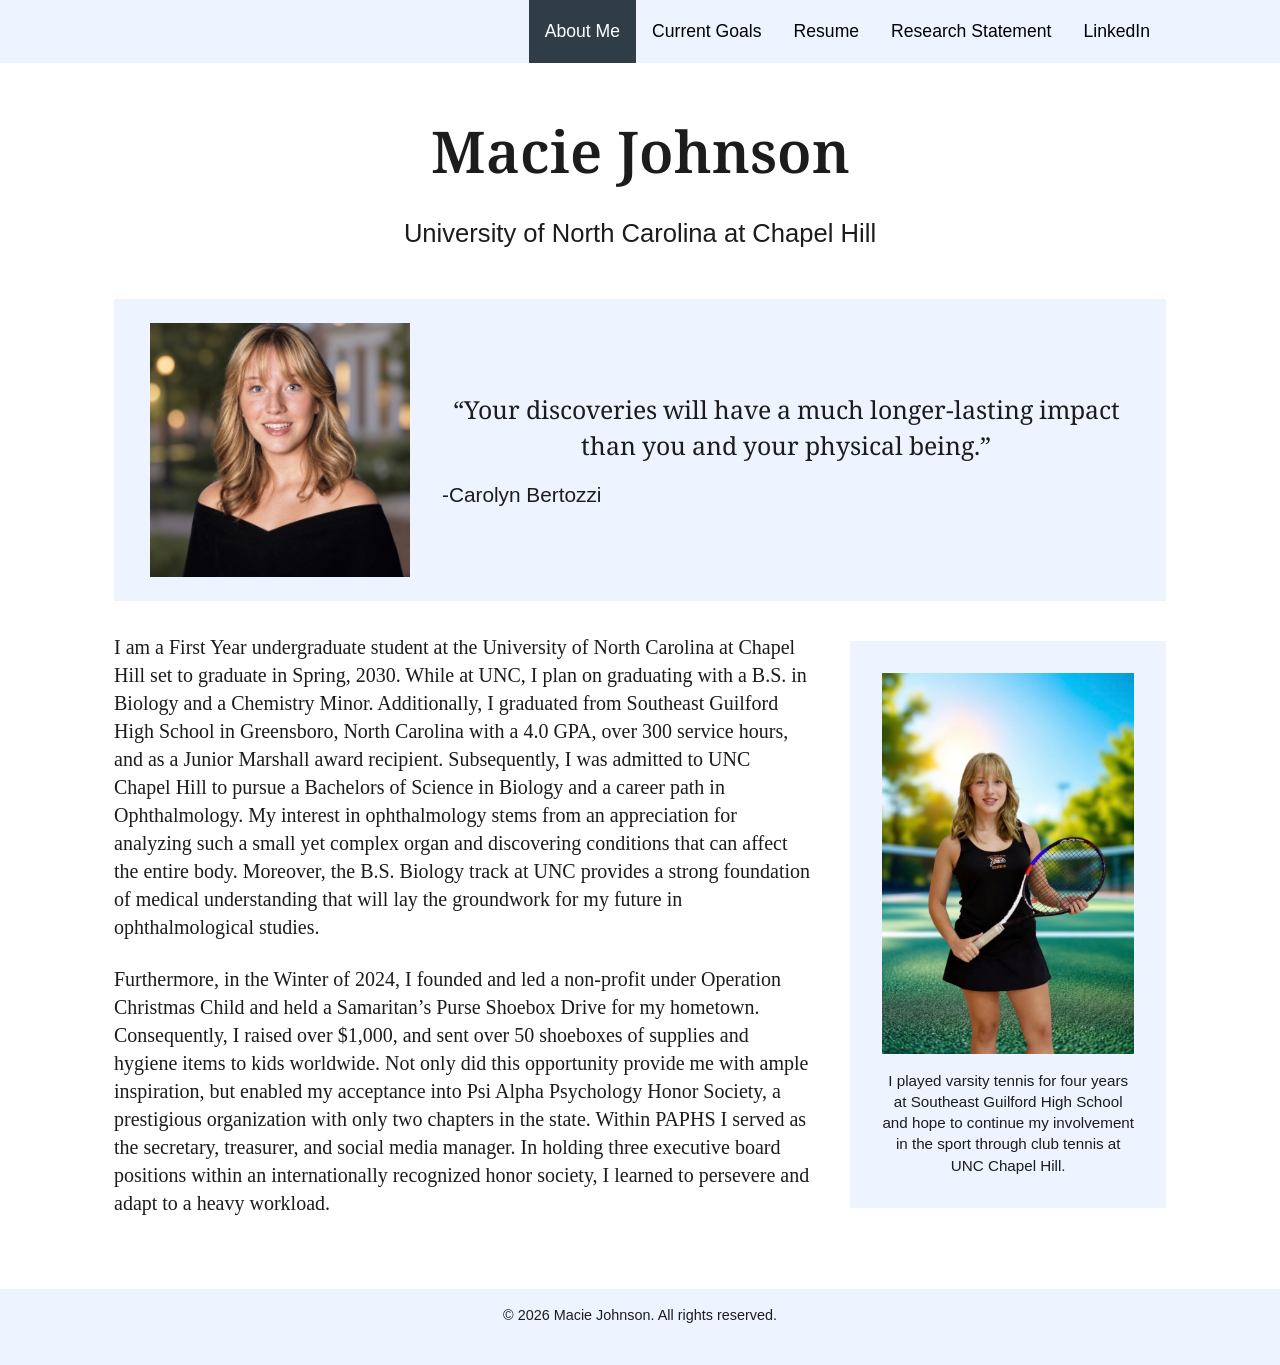
<file: index.html>
<!DOCTYPE html>
<html lang="en">
<head>
  <meta charset="UTF-8">
  <meta name="viewport" content="width=device-width, initial-scale=1">
  <title>Macie Johnson | About Me</title>
  <link rel="preconnect" href="https://fonts.googleapis.com">
  <link rel="preconnect" href="https://fonts.gstatic.com" crossorigin>
  <link href="https://fonts.googleapis.com/css2?family=Noto+Serif:wght@500;600&display=swap" rel="stylesheet">
  <link rel="stylesheet" href="css/style.css">
</head>
<body>
  <header class="site-nav">
    <nav class="nav-inner">
      <a href="index.html" class="active" aria-current="page">About Me</a>
      <a href="goals.html">Current Goals</a>
      <a href="resume.html">Resume</a>
      <a href="research.html">Research Statement</a>
      <a href="https://www.linkedin.com/in/macie-johnson-216745394/" target="_blank" rel="noopener">LinkedIn</a>
    </nav>
  </header>
  <div class="container">
    <h1 class="fade-in">Macie Johnson</h1>
    <p class="subtitle fade-in delay-1">University of North Carolina at Chapel Hill</p>

    <section class="feature fade-in delay-2">
      <img src="images/portrait.jpg" alt="Portrait of Macie Johnson">
      <div>
        <p class="quote">“Your discoveries will have a much longer-lasting impact than you and your physical being.”</p>
        <p class="quote-author">-Carolyn Bertozzi</p>
      </div>
    </section>

    <main>
      <div class="photo-layout">
        <div>
          <p>I am a First Year undergraduate student at the University of North Carolina at Chapel Hill set to graduate in Spring, 2030. While at UNC, I plan on graduating with a B.S. in Biology and a Chemistry Minor. Additionally, I graduated from Southeast Guilford High School in Greensboro, North Carolina with a 4.0 GPA, over 300 service hours, and as a Junior Marshall award recipient. Subsequently, I was admitted to UNC Chapel Hill to pursue a Bachelors of Science in Biology and a career path in Ophthalmology. My interest in ophthalmology stems from an appreciation for analyzing such a small yet complex organ and discovering conditions that can affect the entire body. Moreover, the B.S. Biology track at UNC provides a strong foundation of medical understanding that will lay the groundwork for my future in ophthalmological studies.</p>
          <p>Furthermore, in the Winter of 2024, I founded and led a non-profit under Operation Christmas Child and held a Samaritan’s Purse Shoebox Drive for my hometown. Consequently, I raised over $1,000, and sent over 50 shoeboxes of supplies and hygiene items to kids worldwide. Not only did this opportunity provide me with ample inspiration, but enabled my acceptance into Psi Alpha Psychology Honor Society, a prestigious organization with only two chapters in the state. Within PAPHS I served as the secretary, treasurer, and social media manager. In holding three executive board positions within an internationally recognized honor society, I learned to persevere and adapt to a heavy workload.</p>
        </div>
        <figure class="photo-box">
          <img src="images/conference.jpg" alt="Tennis photo">
          <figcaption>I played varsity tennis for four years at Southeast Guilford High School and hope to continue my involvement in the sport through club tennis at UNC Chapel Hill.</figcaption>
        </figure>
      </div>
    </main>
  </div>
  <footer>
    <p>&copy; 2026 Macie Johnson. All rights reserved.</p>
  </footer>
</body>
</html>
</file>
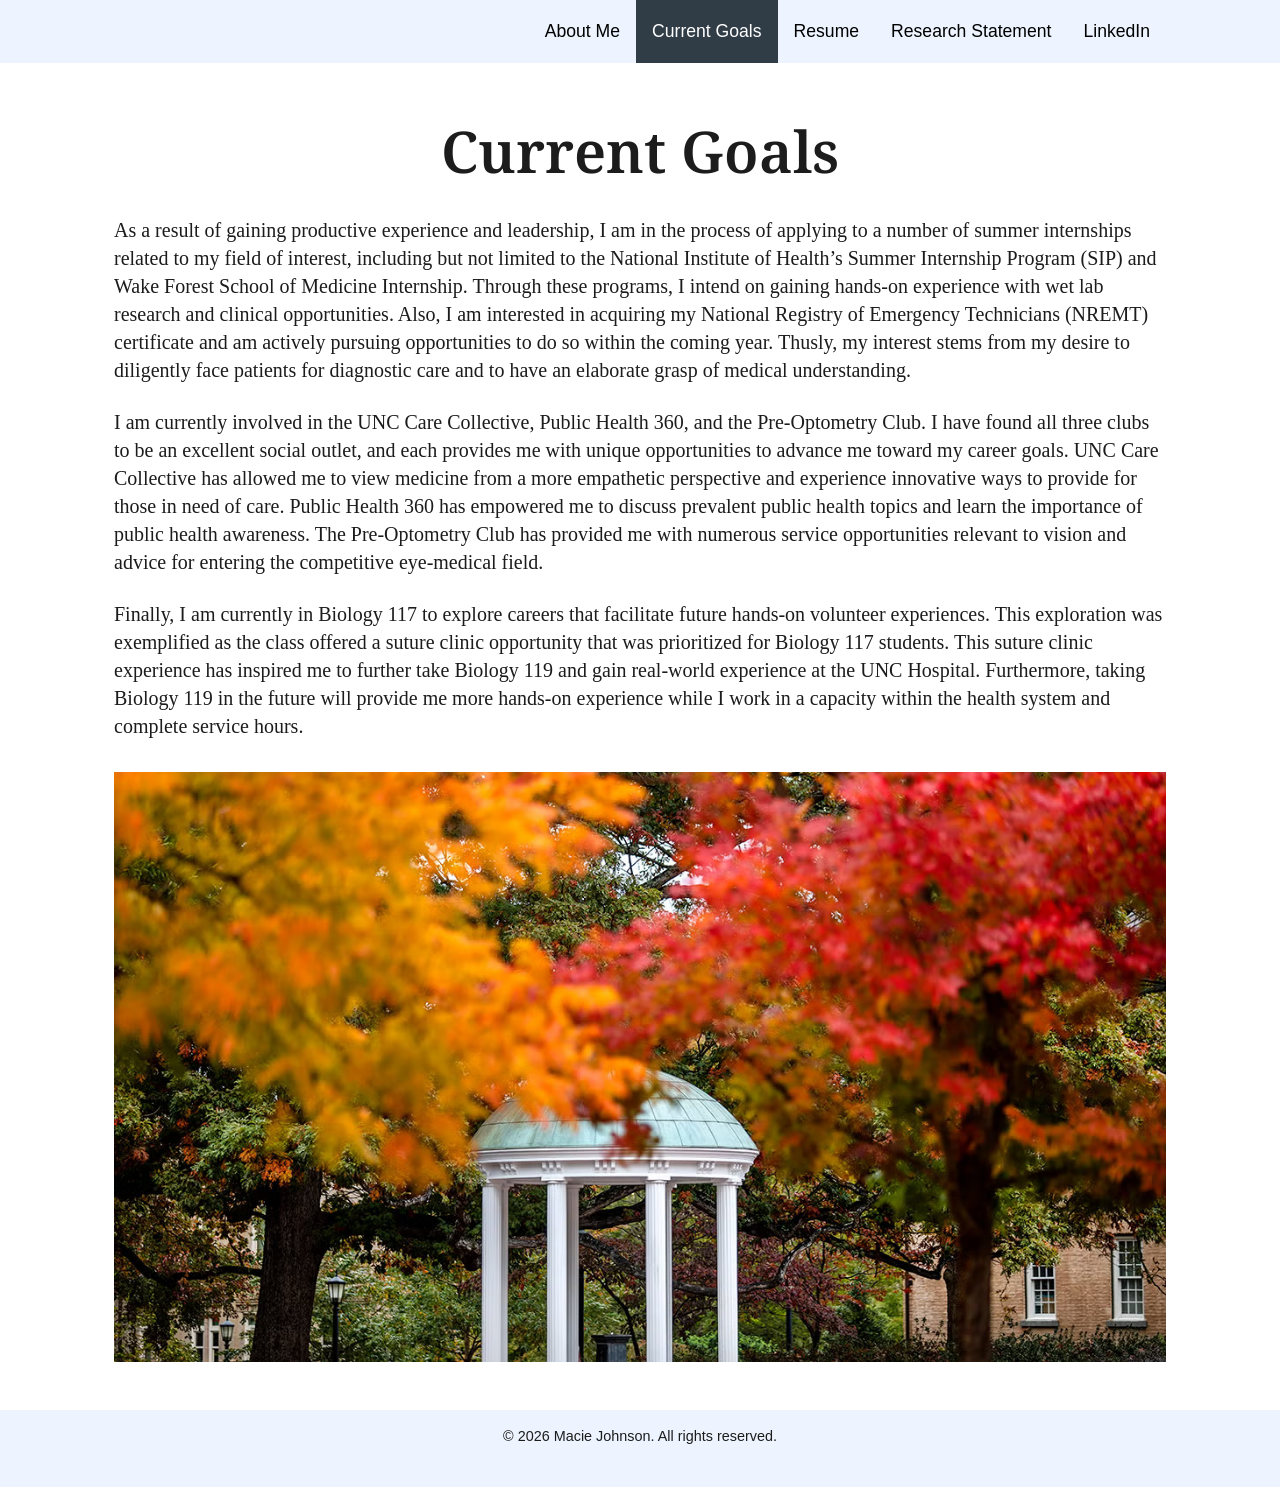
<file: goals.html>
<!DOCTYPE html>
<html lang="en">
<head>
  <meta charset="UTF-8">
  <meta name="viewport" content="width=device-width, initial-scale=1">
  <title>Macie Johnson | Current Goals</title>
  <link rel="preconnect" href="https://fonts.googleapis.com">
  <link rel="preconnect" href="https://fonts.gstatic.com" crossorigin>
  <link href="https://fonts.googleapis.com/css2?family=Noto+Serif:wght@500;600&display=swap" rel="stylesheet">
  <link rel="stylesheet" href="css/style.css">
</head>
<body>
  <header class="site-nav">
    <nav class="nav-inner">
      <a href="index.html">About Me</a>
      <a href="goals.html" class="active" aria-current="page">Current Goals</a>
      <a href="resume.html">Resume</a>
      <a href="research.html">Research Statement</a>
      <a href="https://www.linkedin.com/in/macie-johnson-216745394/" target="_blank" rel="noopener">LinkedIn</a>
    </nav>
  </header>
  <div class="container">
    <h1 class="fade-in">Current Goals</h1>

    <main class="fade-in delay-1">
      <p>As a result of gaining productive experience and leadership, I am in the process of applying to a number of summer internships related to my field of interest, including but not limited to the National Institute of Health’s Summer Internship Program (SIP) and Wake Forest School of Medicine Internship. Through these programs, I intend on gaining hands-on experience with wet lab research and clinical opportunities. Also, I am interested in acquiring my National Registry of Emergency Technicians (NREMT) certificate and am actively pursuing opportunities to do so within the coming year. Thusly, my interest stems from my desire to diligently face patients for diagnostic care and to have an elaborate grasp of medical understanding.</p>

      <p>I am currently involved in the UNC Care Collective, Public Health 360, and the Pre-Optometry Club. I have found all three clubs to be an excellent social outlet, and each provides me with unique opportunities to advance me toward my career goals. UNC Care Collective has allowed me to view medicine from a more empathetic perspective and experience innovative ways to provide for those in need of care. Public Health 360 has empowered me to discuss prevalent public health topics and learn the importance of public health awareness. The Pre-Optometry Club has provided me with numerous service opportunities relevant to vision and advice for entering the competitive eye-medical field.</p>

      <p>Finally, I am currently in Biology 117 to explore careers that facilitate future hands-on volunteer experiences. This exploration was exemplified as the class offered a suture clinic opportunity that was prioritized for Biology 117 students. This suture clinic experience has inspired me to further take Biology 119 and gain real-world experience at the UNC Hospital. Furthermore, taking Biology 119 in the future will provide me more hands-on experience while I work in a capacity within the health system and complete service hours.</p>

      <img class="banner" src="images/banner.jpg" alt="Campus photo">
    </main>
  </div>
  <footer>
    <p>&copy; 2026 Macie Johnson. All rights reserved.</p>
  </footer>
</body>
</html>
</file>
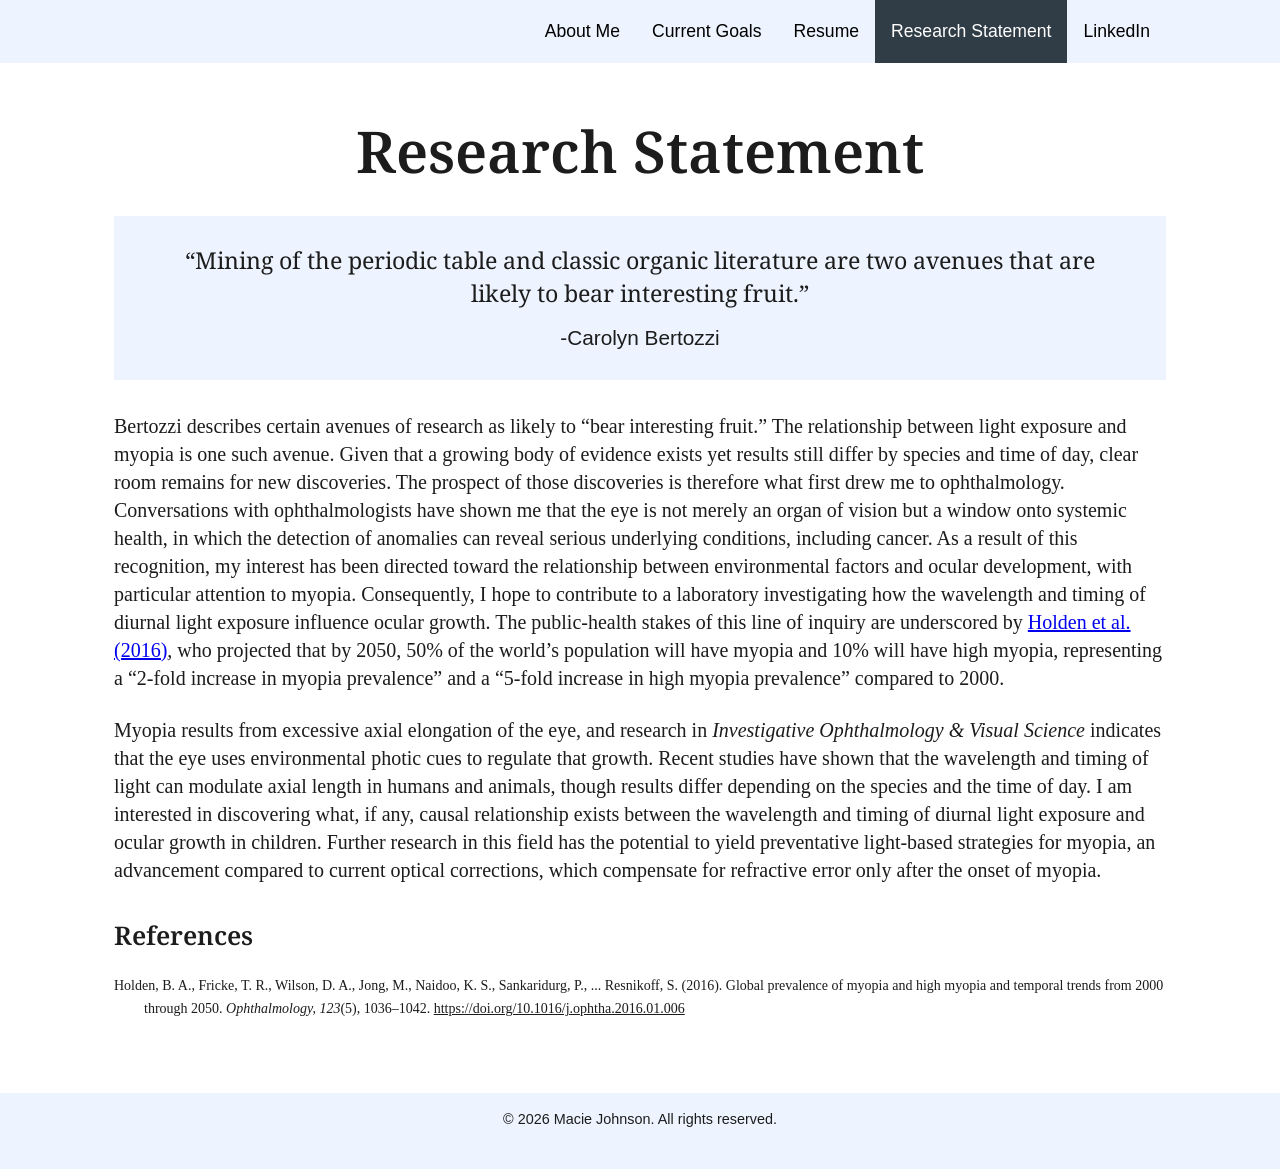
<file: research.html>
<!DOCTYPE html>
<html lang="en">
<head>
  <meta charset="UTF-8">
  <meta name="viewport" content="width=device-width, initial-scale=1">
  <title>Macie Johnson | Research Statement</title>
  <link rel="preconnect" href="https://fonts.googleapis.com">
  <link rel="preconnect" href="https://fonts.gstatic.com" crossorigin>
  <link href="https://fonts.googleapis.com/css2?family=Noto+Serif:wght@500;600&display=swap" rel="stylesheet">
  <link rel="stylesheet" href="css/style.css">
</head>
<body>
  <header class="site-nav">
    <nav class="nav-inner">
      <a href="index.html">About Me</a>
      <a href="goals.html">Current Goals</a>
      <a href="resume.html">Resume</a>
      <a href="research.html" class="active" aria-current="page">Research Statement</a>
      <a href="https://www.linkedin.com/in/macie-johnson-216745394/" target="_blank" rel="noopener">LinkedIn</a>
    </nav>
  </header>
  <div class="container">
    <h1 class="fade-in">Research Statement</h1>

    <section class="quote-box fade-in delay-1">
      <p class="quote">“Mining of the periodic table and classic organic literature are two avenues that are likely to bear interesting fruit.”</p>
      <p class="quote-author">-Carolyn Bertozzi</p>
    </section>

    <main>
      <p>Bertozzi describes certain avenues of research as likely to “bear interesting fruit.” The relationship between light exposure and myopia is one such avenue. Given that a growing body of evidence exists yet results still differ by species and time of day, clear room remains for new discoveries. The prospect of those discoveries is therefore what first drew me to ophthalmology. Conversations with ophthalmologists have shown me that the eye is not merely an organ of vision but a window onto systemic health, in which the detection of anomalies can reveal serious underlying conditions, including cancer. As a result of this recognition, my interest has been directed toward the relationship between environmental factors and ocular development, with particular attention to myopia. Consequently, I hope to contribute to a laboratory investigating how the wavelength and timing of diurnal light exposure influence ocular growth. The public-health stakes of this line of inquiry are underscored by <a href="https://doi.org/10.1016/j.ophtha.2016.01.006" target="_blank">Holden et al. (2016)</a>, who projected that by 2050, 50% of the world’s population will have myopia and 10% will have high myopia, representing a “2-fold increase in myopia prevalence” and a “5-fold increase in high myopia prevalence” compared to 2000.</p>

      <p>Myopia results from excessive axial elongation of the eye, and research in <em>Investigative Ophthalmology &amp; Visual Science</em> indicates that the eye uses environmental photic cues to regulate that growth. Recent studies have shown that the wavelength and timing of light can modulate axial length in humans and animals, though results differ depending on the species and the time of day. I am interested in discovering what, if any, causal relationship exists between the wavelength and timing of diurnal light exposure and ocular growth in children. Further research in this field has the potential to yield preventative light-based strategies for myopia, an advancement compared to current optical corrections, which compensate for refractive error only after the onset of myopia.</p>
    </main>
    <section class="references">
    <h3>References</h3>

    <p>
        Holden, B. A., Fricke, T. R., Wilson, D. A., Jong, M.,
        Naidoo, K. S., Sankaridurg, P., ... Resnikoff, S. (2016).
        Global prevalence of myopia and high myopia and temporal
        trends from 2000 through 2050.
        <em>Ophthalmology, 123</em>(5), 1036–1042.
        <a href="https://doi.org/10.1016/j.ophtha.2016.01.006"
           target="_blank"
           rel="noopener noreferrer">https://doi.org/10.1016/j.ophtha.2016.01.006</a>
    </p>
</section>
  </div>
  <footer>
    <p>&copy; 2026 Macie Johnson. All rights reserved.</p>
  </footer>
</body>
</html>
</file>
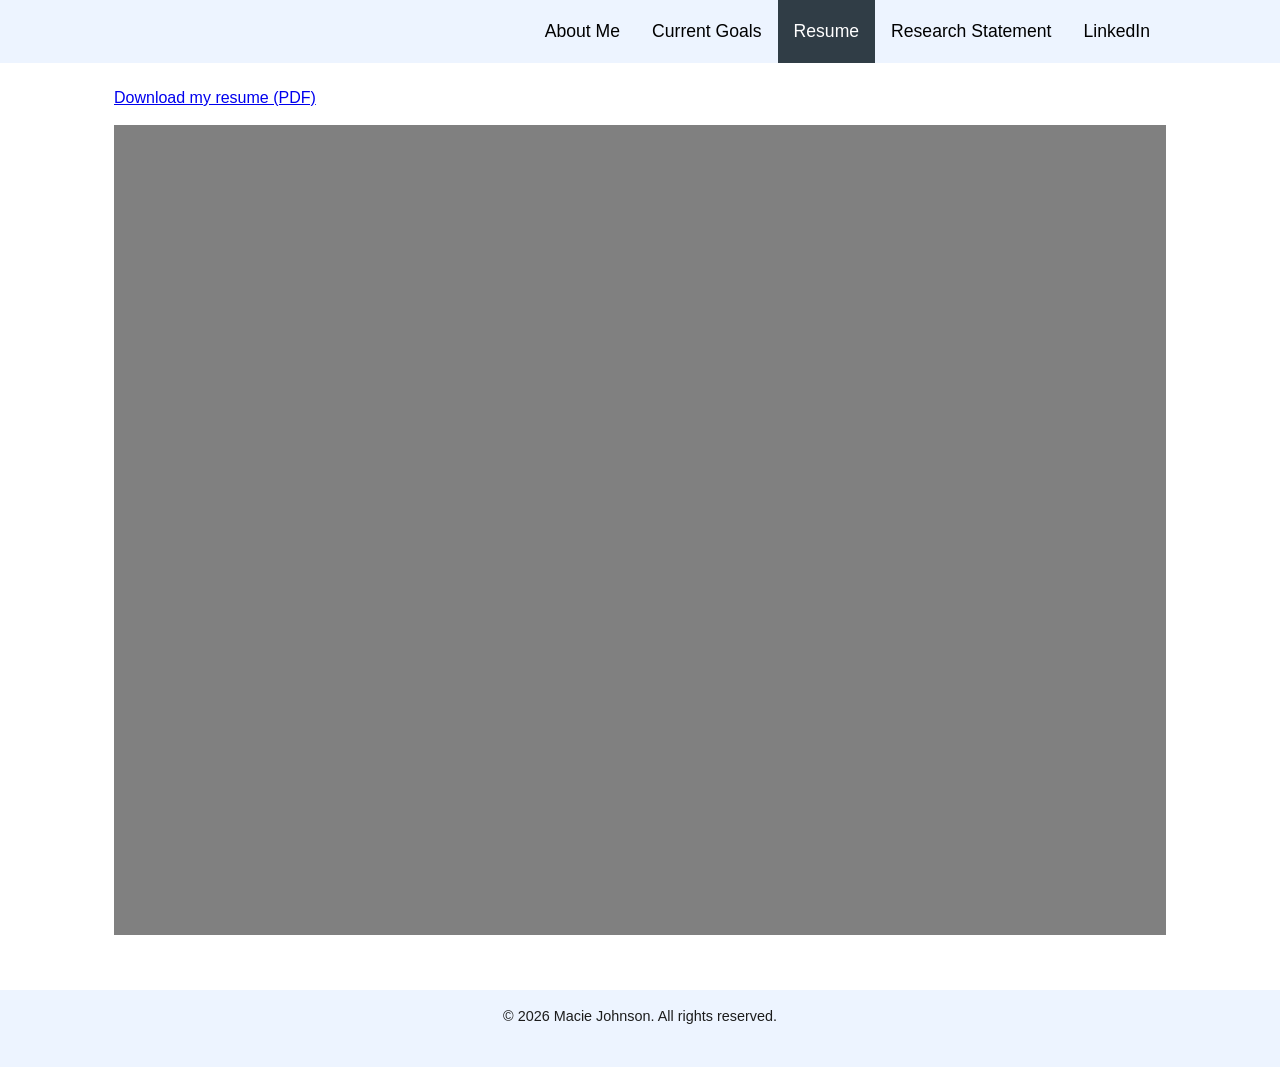
<file: resume.html>
<!DOCTYPE html>
<html lang="en">
<head>
  <meta charset="UTF-8">
  <meta name="viewport" content="width=device-width, initial-scale=1">
  <title>Macie Johnson | Resume</title>
  <link rel="preconnect" href="https://fonts.googleapis.com">
  <link rel="preconnect" href="https://fonts.gstatic.com" crossorigin>
  <link href="https://fonts.googleapis.com/css2?family=Noto+Serif:wght@500;600&display=swap" rel="stylesheet">
  <link rel="stylesheet" href="css/style.css">
</head>
<body>
  <header class="site-nav">
    <nav class="nav-inner">
      <a href="index.html">About Me</a>
      <a href="goals.html">Current Goals</a>
      <a href="resume.html" class="active" aria-current="page">Resume</a>
      <a href="research.html">Research Statement</a>
      <a href="https://www.linkedin.com/in/macie-johnson-216745394/" target="_blank" rel="noopener">LinkedIn</a>
    </nav>
  </header>
  <div class="container">
    <main>
      <p class="pdf-link"><a href="files/resume.pdf" download>Download my resume (PDF)</a></p>
      <iframe class="pdf-frame" src="files/resume.pdf" title="My resume">
        <p>Your browser can't show PDFs. <a href="files/resume.pdf">Download my resume</a>.</p>
      </iframe>
    </main>
  </div>
  <footer>
    <p>&copy; 2026 Macie Johnson. All rights reserved.</p>
  </footer>
</body>
</html>
</file>
<file: css/style.css>
/* ---------- Colors ---------- */
:root {
  --nav-bg: #edf4ff;        /* same light blue as the quote boxes */
  --nav-fill: #303d46;      /* darker blue box behind hovered / current link */
  --box-bg: #edf4ff;        /* light blue boxes */
  --ink: #1c1c1c;
}

/* ---------- Base ---------- */
* { box-sizing: border-box; }
body {
  margin: 0;
  font-family: "Times New Roman", Times, serif;
  font-size: 1.25rem;
  line-height: 1.4;
  color: var(--ink);
  background: #fff;
}
.container { max-width: 1100px; margin: 0 auto; padding: 0 1.5rem 3rem; }
p { margin: 0 0 1.5rem; }

/* ---------- Navigation Bar ---------- */
.site-nav { background: var(--nav-bg); }
.nav-inner {
  max-width: 1100px;
  margin: 0 auto;
  padding: 0 1.5rem;
  display: flex;
  flex-wrap: wrap;
  justify-content: flex-end;     /* looks better for these to be on the right */
}
.site-nav a {
  font-family: Arial, Helvetica, sans-serif;
  font-size: 1.1rem;
  color: #000;              /* black buttons they look better */
  text-decoration: none;
  padding: 1.2rem 1rem;
  transition: background 0.2s, color 0.2s;
}
/* darker blue box effect on white text */
.site-nav a:hover,
.site-nav a:focus-visible,
.site-nav a.active { background: var(--nav-fill); color: #fff; }

/* ---------- Headings ---------- */
h1, .quote {
  font-family: "Noto Serif", Georgia, "Times New Roman", serif;
}
h1 { text-align: center; font-size: 3.6rem; font-weight: 600; margin: 3rem 0 1.5rem; }
.subtitle {
  font-family: Arial, Helvetica, sans-serif;
  font-size: 1.6rem;
  text-align: center;
  margin: 0 0 3rem;
}

/* ---------- Blue box with portrait photo and quote ---------- */
.feature {
  background: var(--box-bg);
  display: grid;
  grid-template-columns: minmax(0, 260px) 1fr;
  gap: 2rem;
  align-items: center;
  padding: 1.5rem 2.25rem;
  margin-bottom: 2rem;
}
.feature img { width: 100%; height: auto; display: block; }
.feature .quote {
  font-size: 1.55rem;
  line-height: 1.45;
  margin-bottom: 1rem;
}
.quote { font-size: 1.8rem; line-height: 1.5; text-align: center; margin: 0 0 1.5rem; }
.quote-author { font-family: Arial, Helvetica, sans-serif; font-size: 1.3rem; margin: 0; }

/* Research page with quote box with no photo */
.quote-box {
  background: var(--box-bg);
  padding: 1.75rem 2.5rem;   /* was 3.5rem 4rem — much less scrolling needed */
  margin-bottom: 2rem;       /* was 3rem */
  text-align: center;
}
.quote-box .quote {
  font-size: 1.45rem;        /* remember slightly smaller than the default 1.8rem */
  line-height: 1.45;
  margin-bottom: 0.75rem;
}
.quote-box .quote-author { text-align: center; }

/* ---------- Text and photo side by side ---------- */
.photo-layout {
  display: grid;
  grid-template-columns: 1fr minmax(240px, 30%);
  gap: 2.5rem;
  align-items: center;
  margin-bottom: 1.5rem;
}
.photo-layout > div p:last-child { margin-bottom: 0; }
.photo-box { background: var(--box-bg); padding: 2rem; margin: 0; }
.photo-box img { width: 100%; height: auto; display: block; }
.photo-box figcaption {
  font-family: Arial, Helvetica, sans-serif;
  font-size: 0.95rem;
  text-align: center;
  margin-top: 1rem;
}

/* ---------- Banner at the bottom of About Me ---------- */
.banner { width: 100%; height: auto; display: block; margin-top: 2rem; }

/* ---------- Resume PDF ---------- */
.pdf-link { font-family: Arial, Helvetica, sans-serif; font-size: 1rem; margin: 1.5rem 0 1rem; }
.pdf-frame { width: 100%; height: 90vh; border: 0; background: #808080; }

/* ---------- Footer ---------- */
footer {
  background: var(--box-bg);
  padding: 1rem;
  text-align: center;
  font-family: Arial, Helvetica, sans-serif;
  font-size: 0.9rem;
}

/* ---------- Fade-in when the About Me page opens ---------- */
@keyframes fadeIn {
  from { opacity: 0; transform: translateY(12px); }
  to   { opacity: 1; transform: translateY(0); }
}
.fade-in { opacity: 0; animation: fadeIn 0.8s ease-out forwards; }
.delay-1 { animation-delay: 0.25s; }   /* university line */
.delay-2 { animation-delay: 0.55s; }   /* blue photo + quote box */

/* --------- References for Research Page ---------- */
.references {
    margin-top: 30px;
    font-size: 14px;
    line-height: 1.7;
}

.references h3 {
  font-family: "Noto Serif", Georgia, "Times New Roman", serif;
  font-size: 1.6rem;
  font-weight: 600;
  margin: 0 0 1rem;
}

.references p {
    padding-left: 30px;
    text-indent: -30px;
}

.references a {
    color: inherit;
    text-decoration: underline;
}

/* for people who turn off animations in their settings just see the page */
@media (prefers-reduced-motion: reduce) {
  .fade-in { animation: none; opacity: 1; }
}

/* ---------- Phones ---------- */
@media (max-width: 800px) {
  h1 { font-size: 2.4rem; }
  .feature { grid-template-columns: 1fr; padding: 2rem; gap: 2rem; }
  .quote { font-size: 1.6rem; }
  .quote-box { padding: 2rem 1.5rem; }
  .photo-layout { grid-template-columns: 1fr; }
}
</file>
